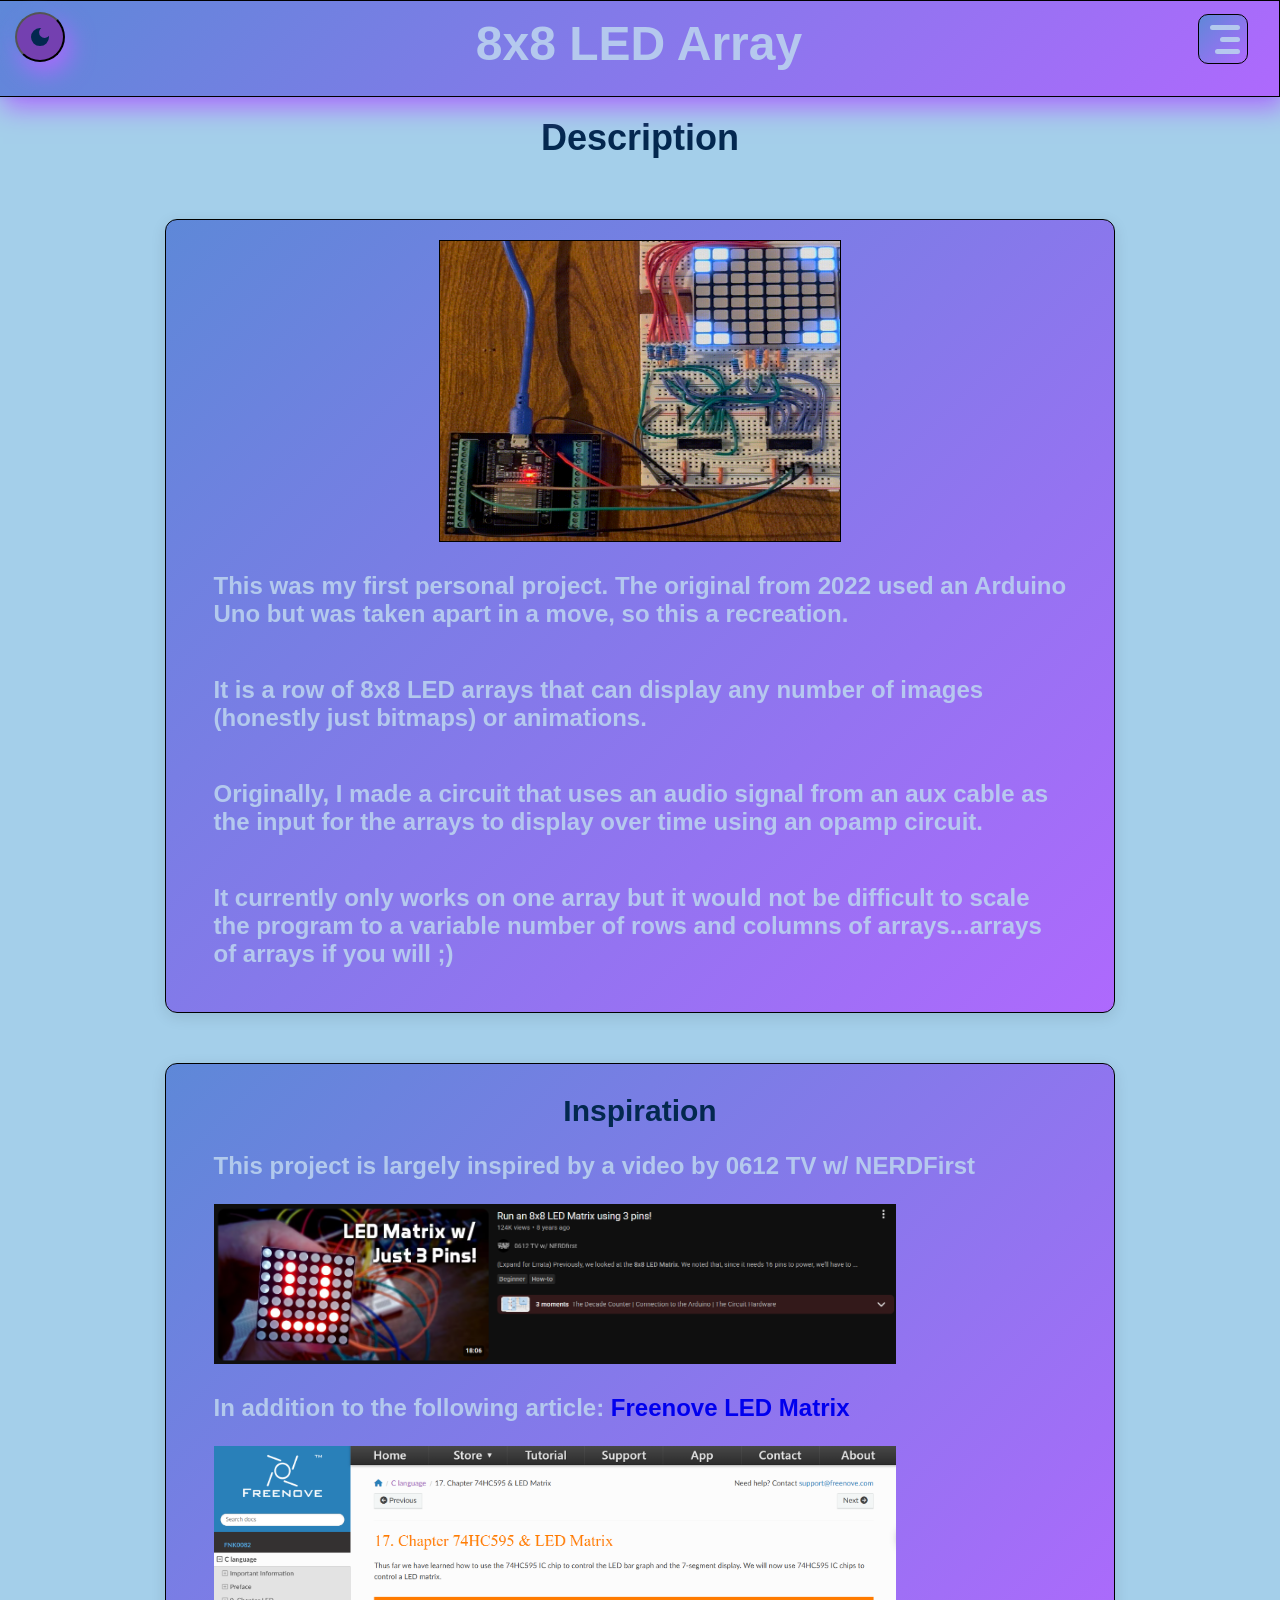
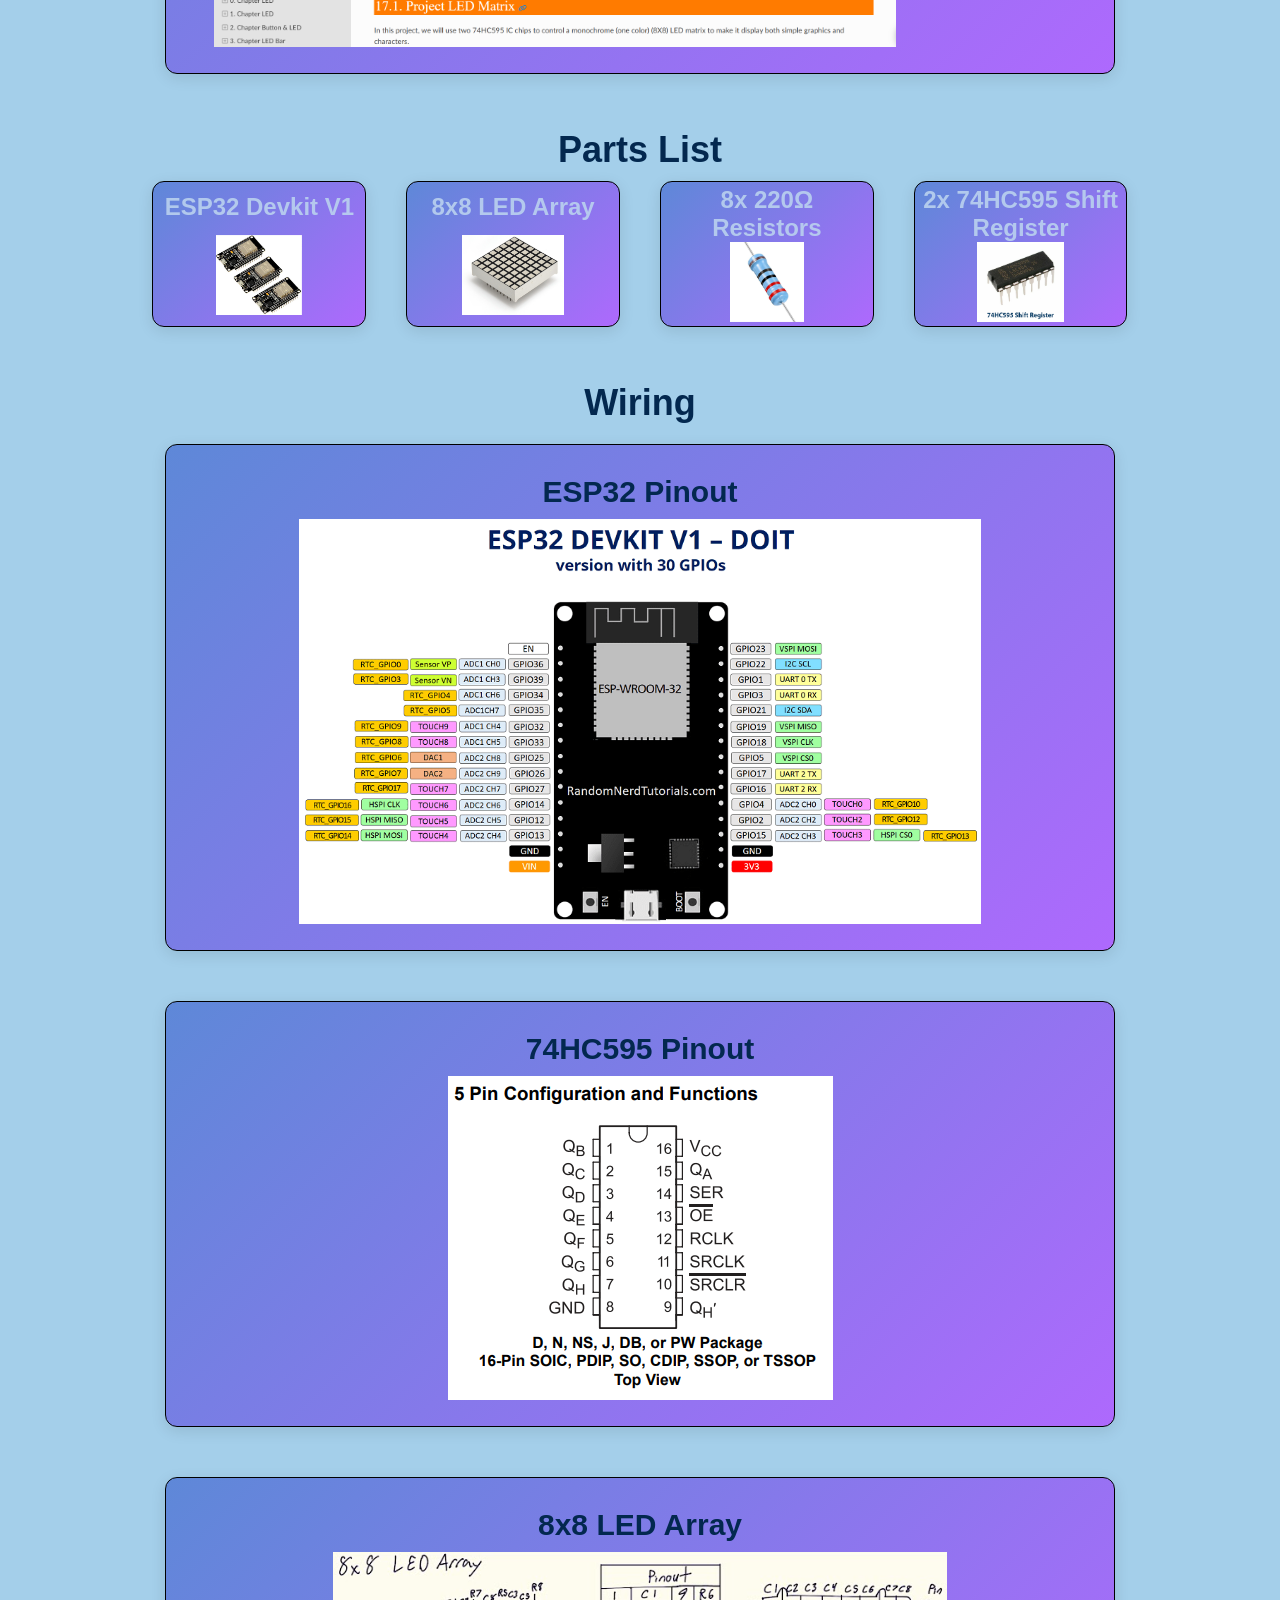
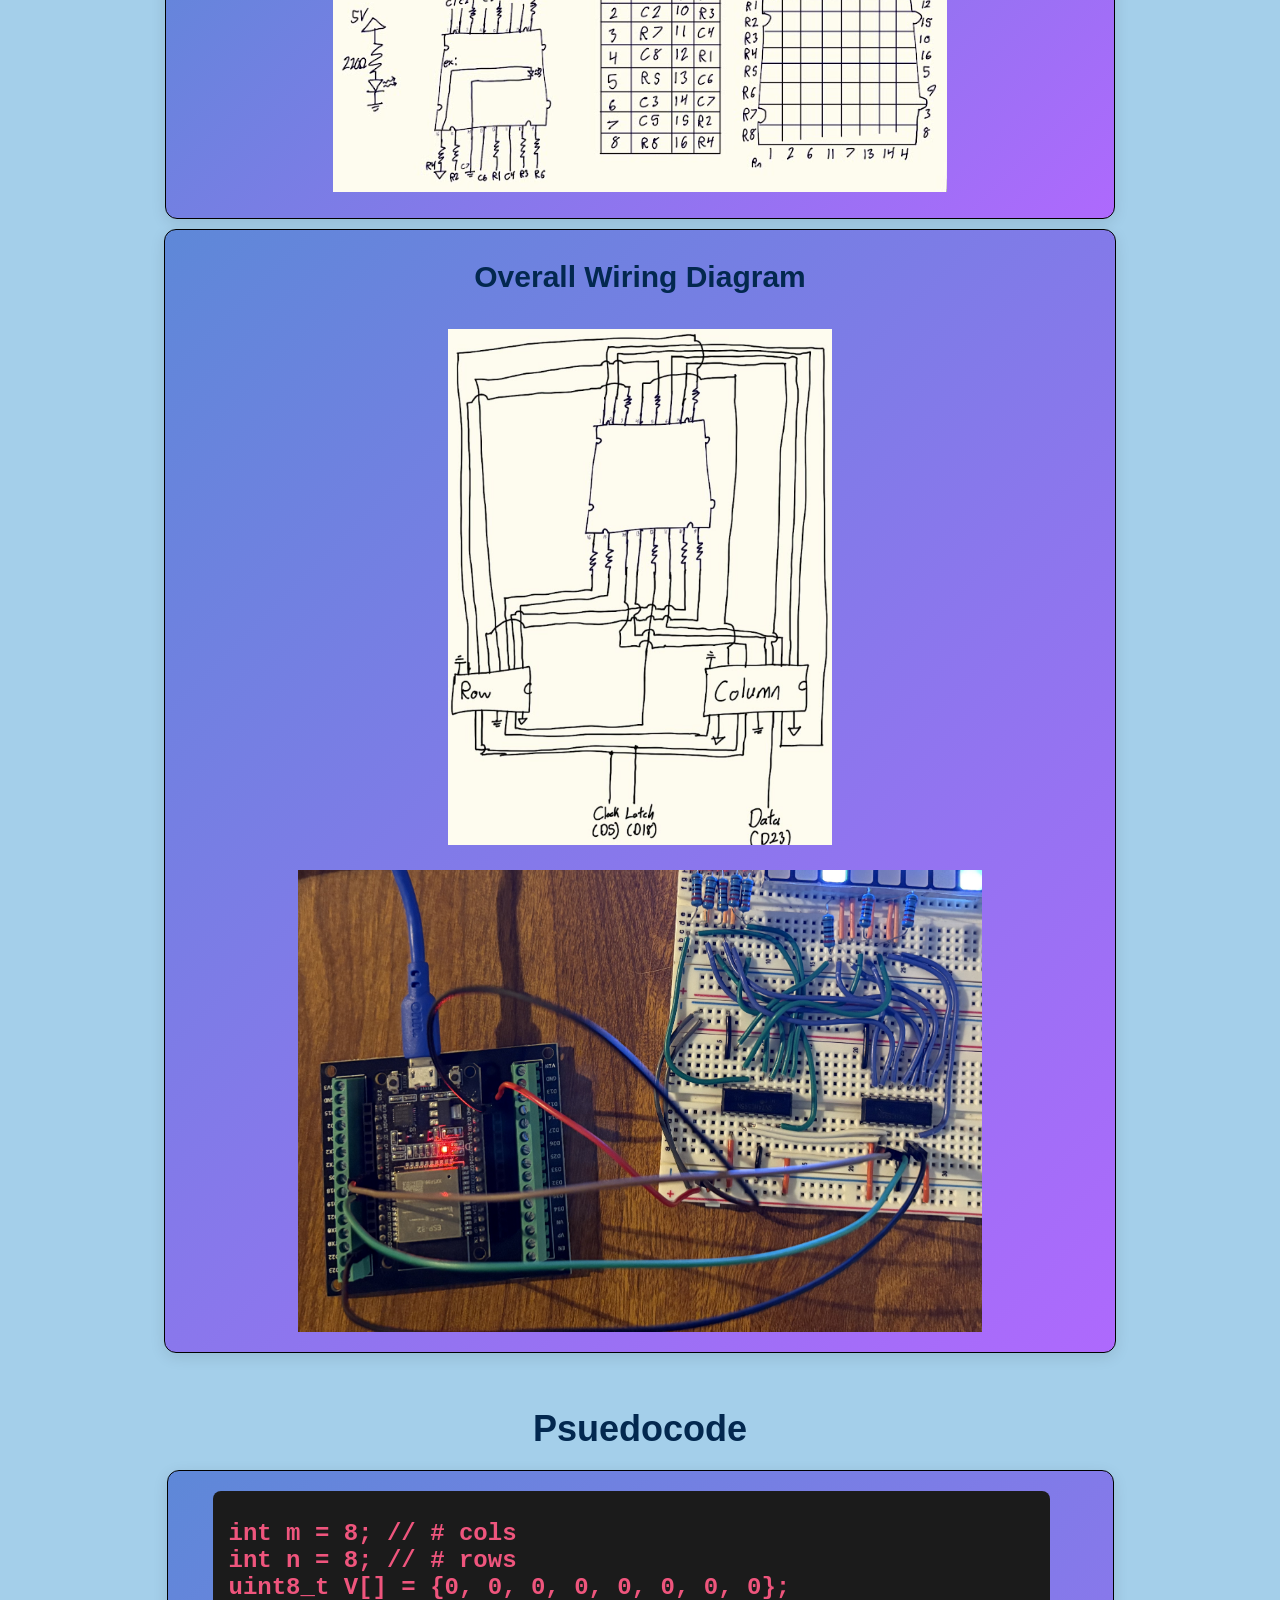
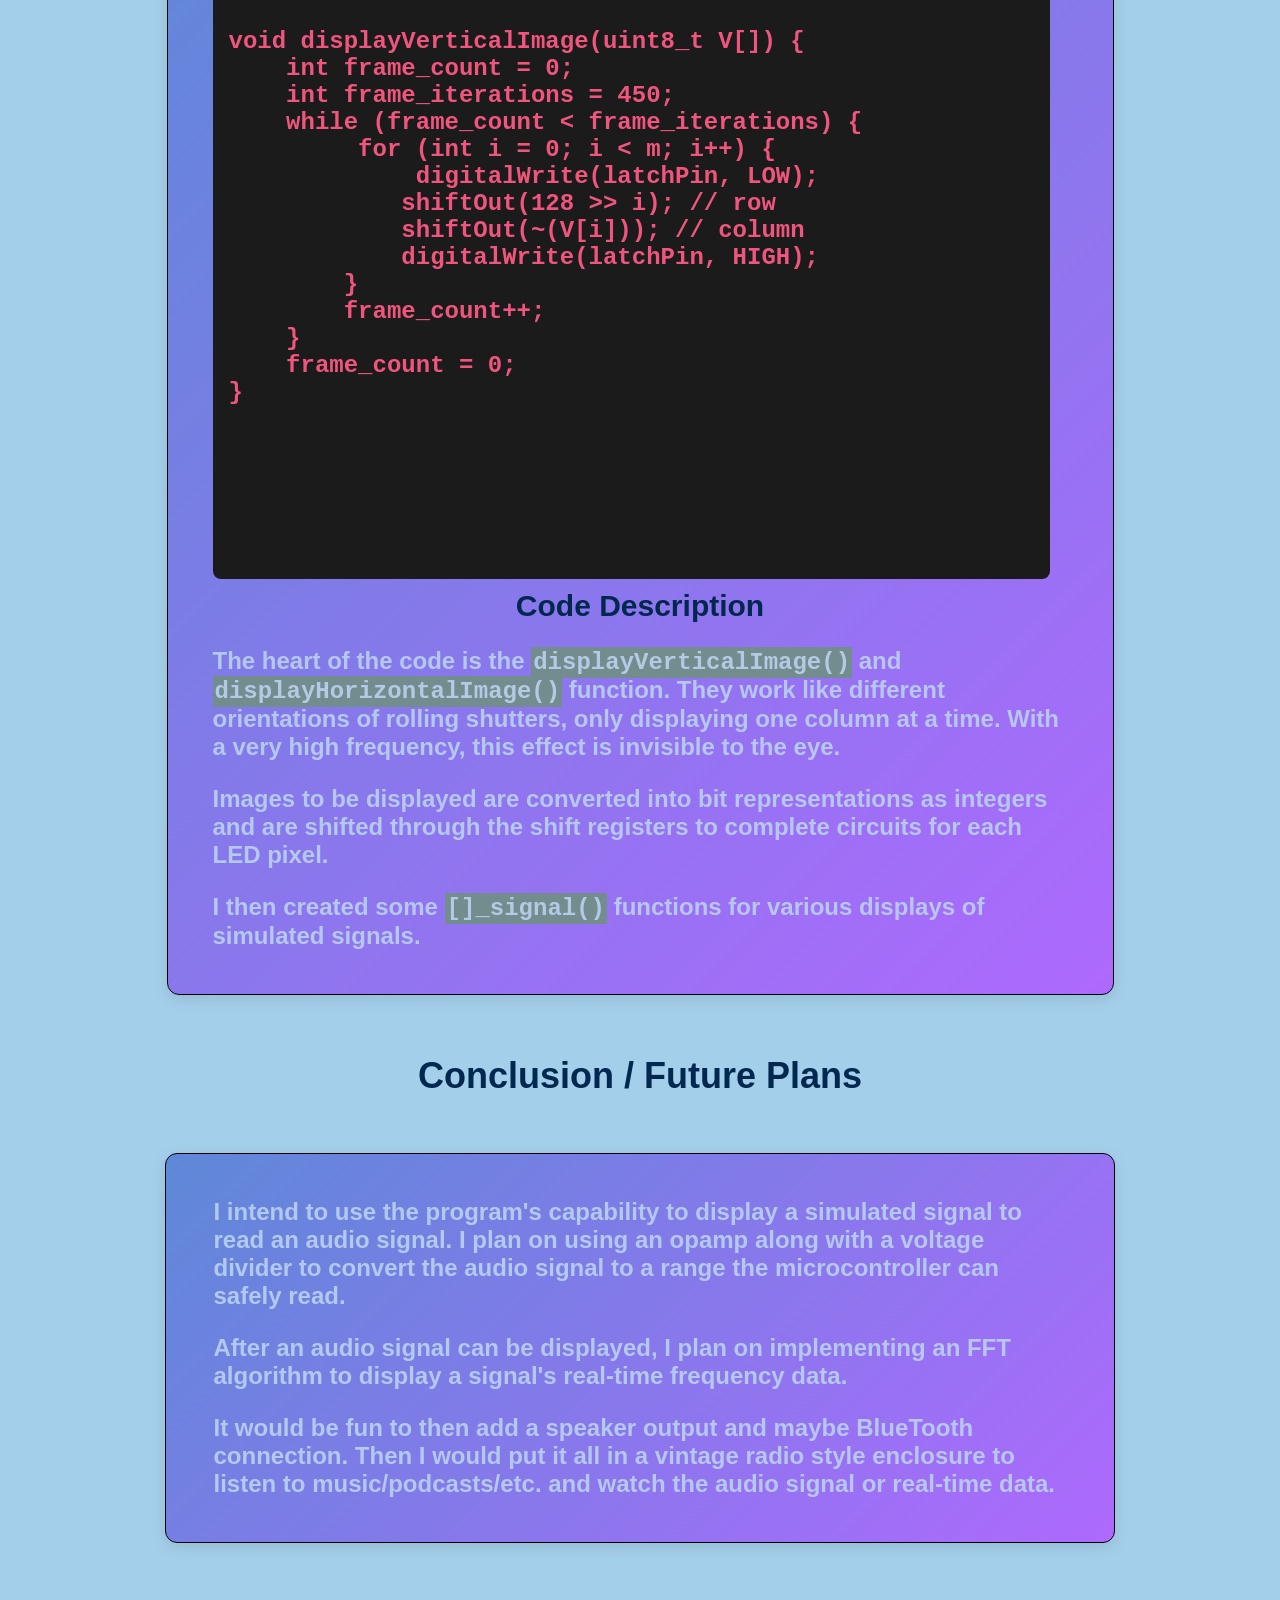
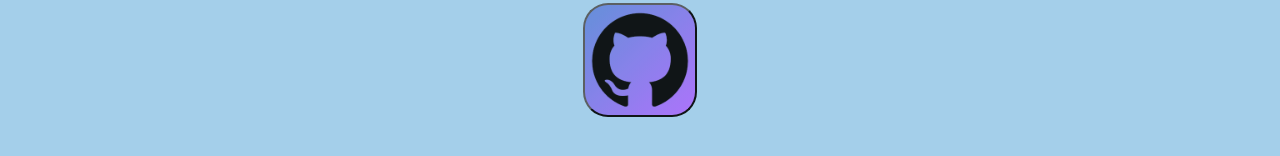
<file: projects/LED_Array/la.html>
<!DOCTYPE html>
<html lang="en">
<head>
    <meta charset="UTF-8">
    <meta name="viewport" content="width=device-width, initial-scale=1.0">
    <link rel="stylesheet" href="../projectStyles.css">
    <script type="text/javascript" src="../../darkmode.js" defer></script>
    <title>8x8 LED Array | Alexis Pope Projects</title>
</head>
<body>
    <div class="header">
        <button id="theme-switch">
            <svg xmlns="http://www.w3.org/2000/svg" height="24px" viewBox="0 -960 960 960" width="24px" fill="#e3e3e3"><path d="M480-120q-150 0-255-105T120-480q0-150 105-255t255-105q14 0 27.5 1t26.5 3q-41 29-65.5 75.5T444-660q0 90 63 153t153 63q55 0 101-24.5t75-65.5q2 13 3 26.5t1 27.5q0 150-105 255T480-120Z"/></svg>
            <svg xmlns="http://www.w3.org/2000/svg" height="24px" viewBox="0 -960 960 960" width="24px" fill="#e3e3e3"><path d="M480-280q-83 0-141.5-58.5T280-480q0-83 58.5-141.5T480-680q83 0 141.5 58.5T680-480q0 83-58.5 141.5T480-280ZM200-440H40v-80h160v80Zm720 0H760v-80h160v80ZM440-760v-160h80v160h-80Zm0 720v-160h80v160h-80ZM256-650l-101-97 57-59 96 100-52 56Zm492 496-97-101 53-55 101 97-57 59Zm-98-550 97-101 59 57-100 96-56-52ZM154-212l101-97 55 53-97 101-59-57Z"/></svg>
        </button>
        <h1 class="project-title">8x8 LED Array</h1>
        <div class="nav-container">
            <input class="checkbox" type="checkbox" name="menu_check" id="menu_check" />
            <div class="navbar">
                <div class="one-bar"></div>
                <div class="two-bar"></div>
                <div class="three-bar"></div>
            </div>
            <div class="menu">
                <li><a href="../../index.html">Home</a></li>
                <li class="submenu-trigger"><a href="../../index.html#projects">Projects</a></li>
                <ul class="project-submenu">
                    <li><a href="../LED_Array/la.html">LED Array -</a></li>
                    <li><a href="../OLED_Function_Display/ofd.html">OLED -</a></li>
                    <li><a href="../Bluetooth_Controlled_Car/bcc.html">RC Car -</a></li>
                    <li><a href="../Laser_Pointer/lp.html">Laser Pointer -</a></li>
                </ul>
                <li><a href="../../index.html#experience">Experience</a></li>
            </div>
        </div>
    </div>
    
    <section class="description">
        <h3 class="section-title">Description</h3>
        <div class="card description-card">
            <div class="img-holder"><img class="demo" src="images/explosion.gif"/></div>
            <p>This was my first personal project. The original from 2022 used an Arduino Uno but was taken apart in a move, so this a recreation.</p>
            <p>It is a row of 8x8 LED arrays that can display any number of images (honestly just bitmaps) or animations.</p>
            <p>Originally, I made a circuit that uses an audio signal from an aux cable as the input for the arrays to display over time using an opamp circuit.</p>
            <p>It currently only works on one array but it would not be difficult to scale the program to a variable number of rows and columns of arrays...arrays of arrays if you will ;)</p>
        </div>
        <div class="card inspiration-card autoShow">
            <h3 class="subtitle">Inspiration</h3>
            <p>This project is largely inspired by a video by <b>0612 TV w/ NERDFirst</b></p>
            <img src="images/youtube_thumbnail.png" class="inspo-img"/>
            <p>In addition to the following article: <a href="https://docs.freenove.com/projects/fnk0082/en/latest/fnk0082/codes/C/16_74HC595_%26_LED_Matrix.html">Freenove LED Matrix</a></p>
            <img src="images/article_screenshot.png" class="inspo-img"/>
        </div>
    </section>

    <section class="parts autoShow">
        <h3 class="section-title">Parts List</h3>
        <div class="parts-cards">
            <div class="part card">
                <p class="part-label">ESP32 Devkit V1</p>
                <img src="images/esp32_store_pic.png" class="part-img" />
            </div>
            <div class="part card">
                <p class="part-label">8x8 LED Array</p>
                <img src="images/led_array.png" class="part-img"/>
            </div>
            <div class="part card">
                <p class="part-label">8x 220Ω Resistors</p>
                <img src="images/resistor.png" class="part-img" />
            </div>
            <div class="part card">
                <p class="part-label">2x 74HC595 Shift Register</p>
                <img src="images/74HC595-Serial-In-Parallel-Out-Shift-Register.png" class="part-img">
            </div>
        </div>
    </section>

    <section class="wiring autoShow">
        <h3 class="section-title">Wiring</h3>
        <div class="pinouts">
            <div class="pinout card autoShow">
                <p class="pinout-label subtitle">ESP32 Pinout</p>
                <img class="pinout-image" src="images/ESP32-Board-PINOUT-with-30-pins.png"/>
            </div>
            <div class="pinout card autoShow">
                <p class="pinout-label subtitle">74HC595 Pinout</p>
                <img class="pinout-image" src="images/595pinout.png"/>
            </div>
            <div class="pinout card autoShow">
                <p class="pinout-label subtitle">8x8 LED Array</p>
                <img class="pinout-image" src="images/led_array_pinout.png"/>
            </div>
        </div>
        <div class="wiring-diagram card autoShow">
            <p class="wiring-label subtitle">Overall Wiring Diagram</p>
            <img class="wiring-drawing" src="images/Wiring_Diagram.png" />
            <img class="wiring-image" src="images/overall_wiring.png" />
        </div>
    </section>

    <section class="pseudocode autoShow">
        <h3 class="section-title" id="pseudo-title">Psuedocode</h3>
        <div class="card code">
            <code markup="tt">
                <pre>
int m = 8; // # cols
int n = 8; // # rows
uint8_t V[] = {0, 0, 0, 0, 0, 0, 0, 0};

void displayVerticalImage(uint8_t V[]) {
    int frame_count = 0;
    int frame_iterations = 450;
    while (frame_count < frame_iterations) {
         for (int i = 0; i < m; i++) {
             digitalWrite(latchPin, LOW);
            shiftOut(128 >> i); // row
            shiftOut(~(V[i])); // column
            digitalWrite(latchPin, HIGH);
        }
        frame_count++;
    }
    frame_count = 0;
}
                </pre>
            </code>
            <h3 class="subtitle">Code Description</h3>
            <div>
                <p>The heart of the code is the <kbd>displayVerticalImage()</kbd> and <kbd>displayHorizontalImage()</kbd> function. They work like different orientations of rolling shutters, only displaying one column at a time. With a very high frequency, this effect is invisible to the eye.</p>
                <p>Images to be displayed are converted into bit representations as integers and are shifted through the shift registers to complete circuits for each LED pixel.</p>
                <p>I then created some <kbd>[]_signal()</kbd> functions for various displays of simulated signals.</p>
            </div>
        </div>
    </section>

    <section class="conclusion autoShow">
        <h3 class="section-title">Conclusion / Future Plans</h3>
        <div class="card">
            <p>I intend to use the program's capability to display a simulated signal to read an audio signal. I plan on using an opamp along with a voltage divider to convert the audio signal to a range the microcontroller can safely read.</p>
            <p>After an audio signal can be displayed, I plan on implementing an FFT algorithm to display a signal's real-time frequency data.</p>
            <p>It would be fun to then add a speaker output and maybe BlueTooth connection. Then I would put it all in a vintage radio style enclosure to listen to music/podcasts/etc. and watch the audio signal or real-time data.</p>
        </div>
    </section>

    <a href="https://github.com/LP653/Programmable-LED-Array" target="_blank"><button class="projectButton git">
        <img class="gitLogo" src="../../images/github-mark.png" />
    </button></a>
</body>
</html>
</file>
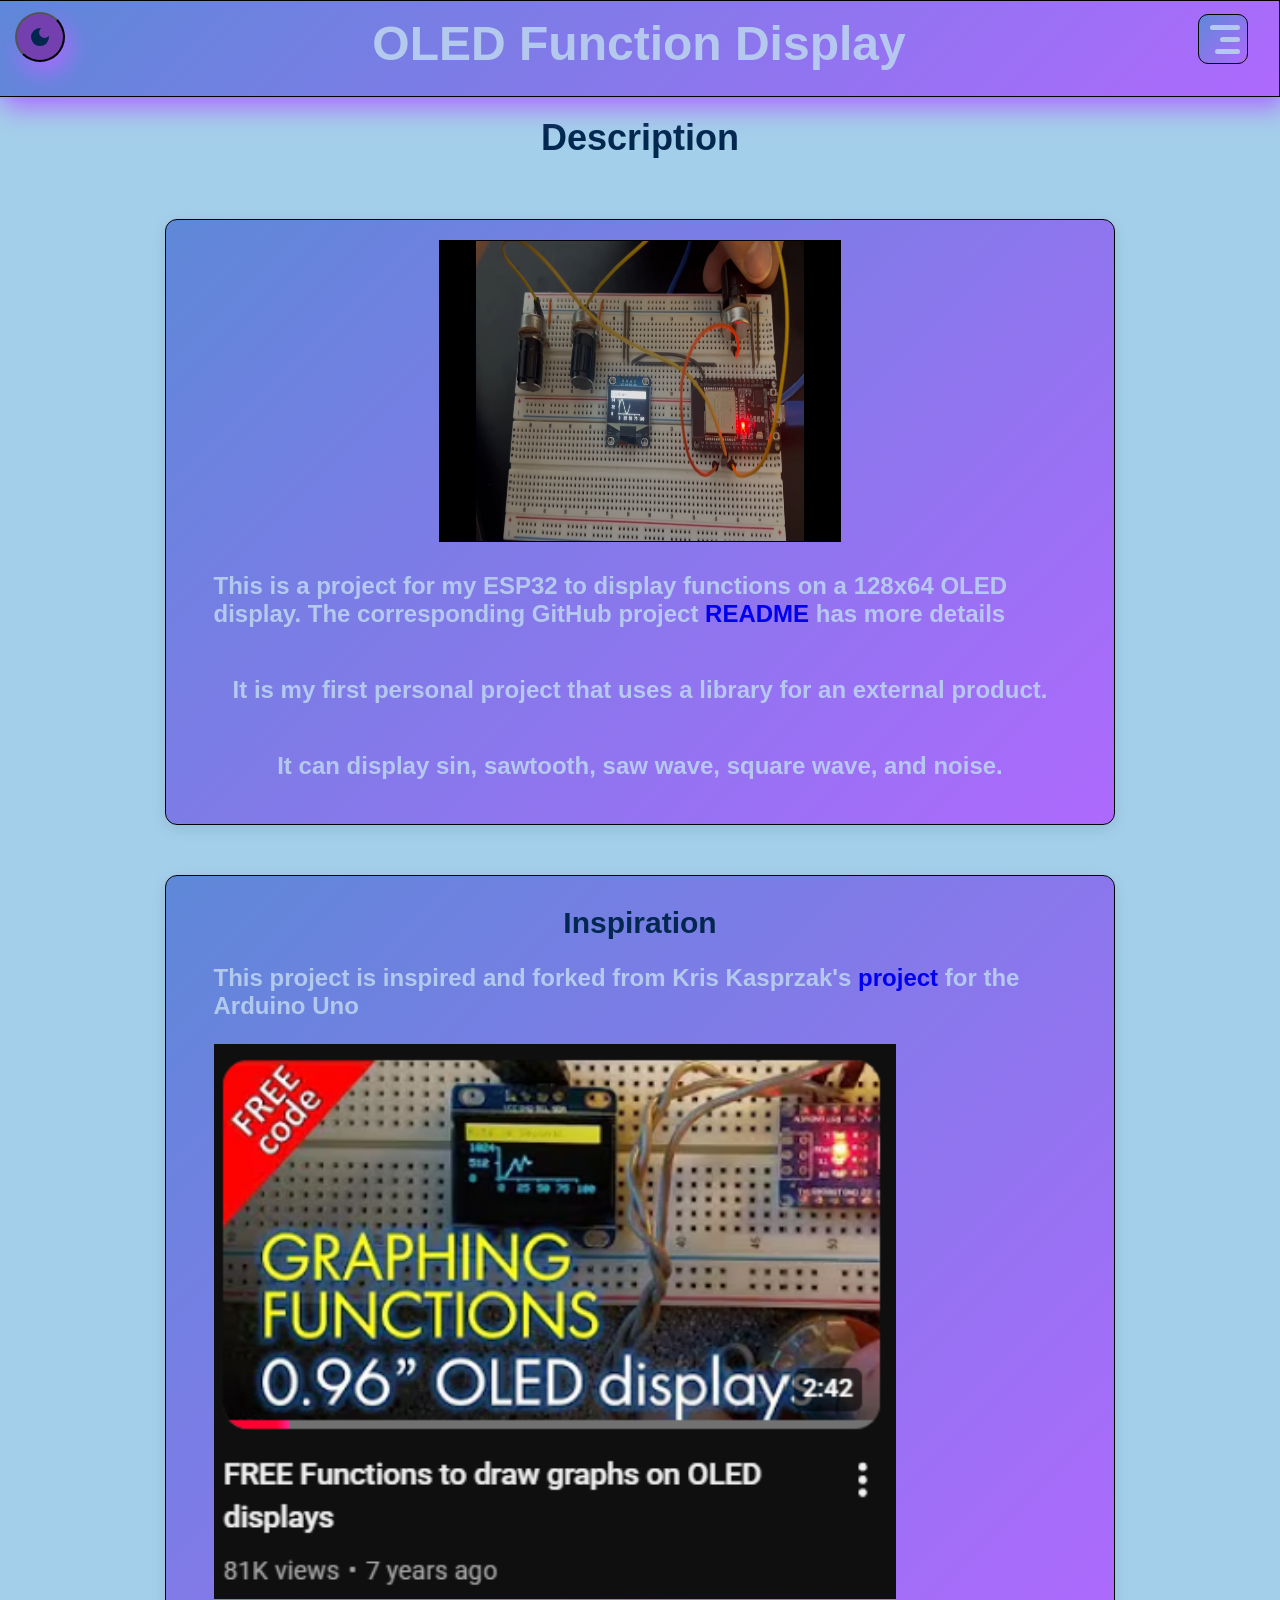
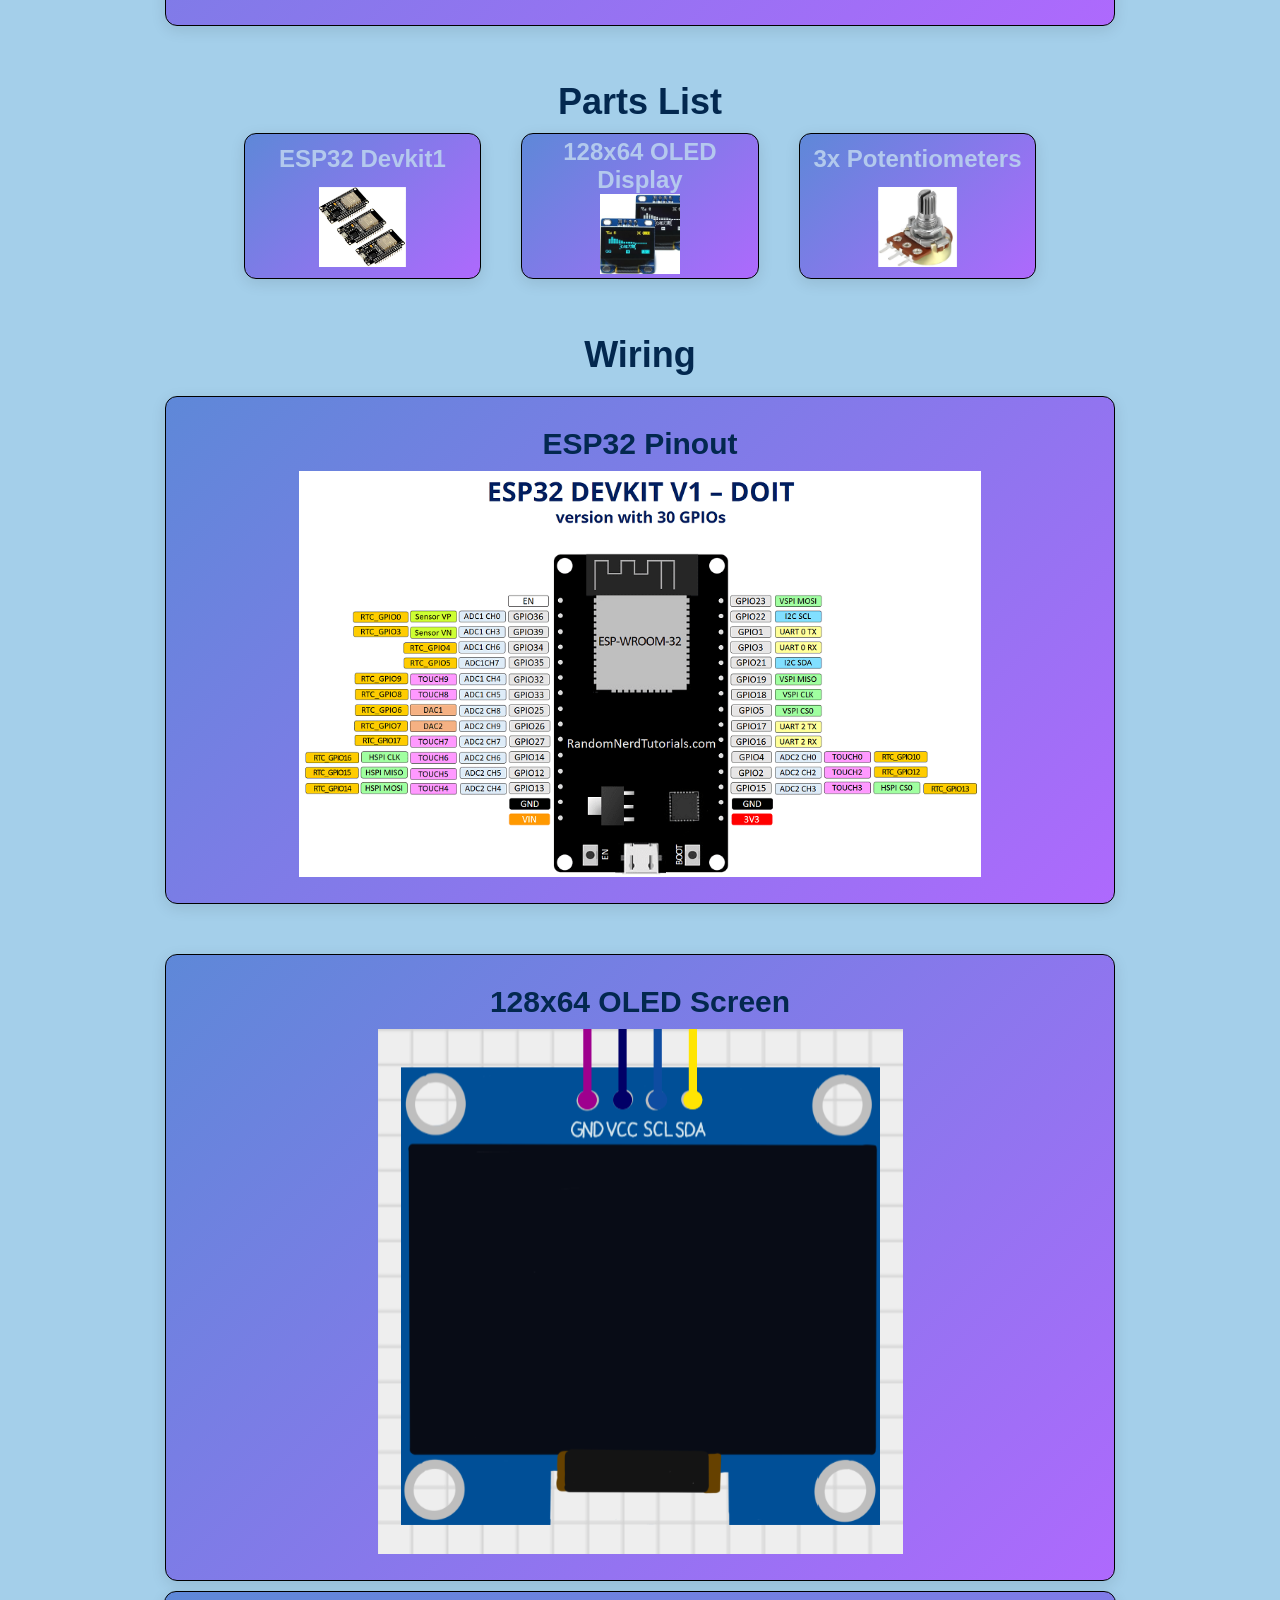
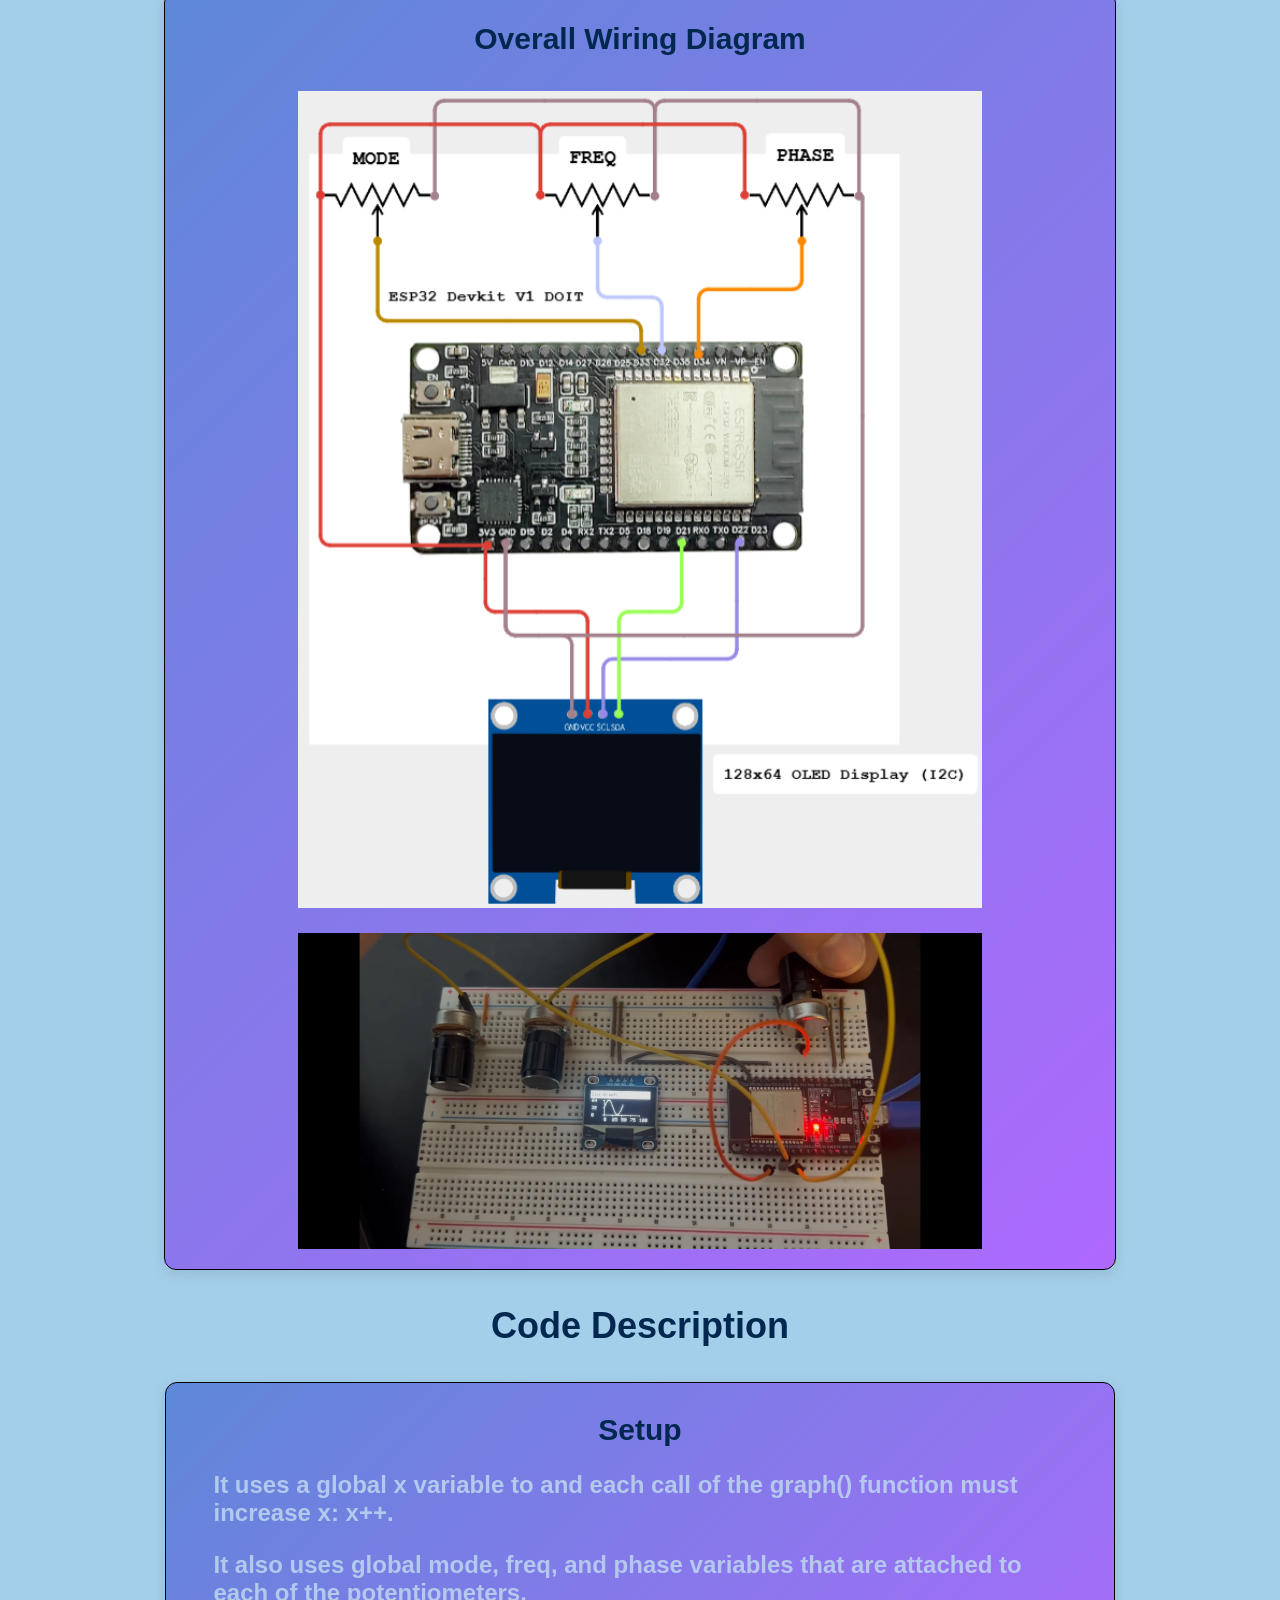
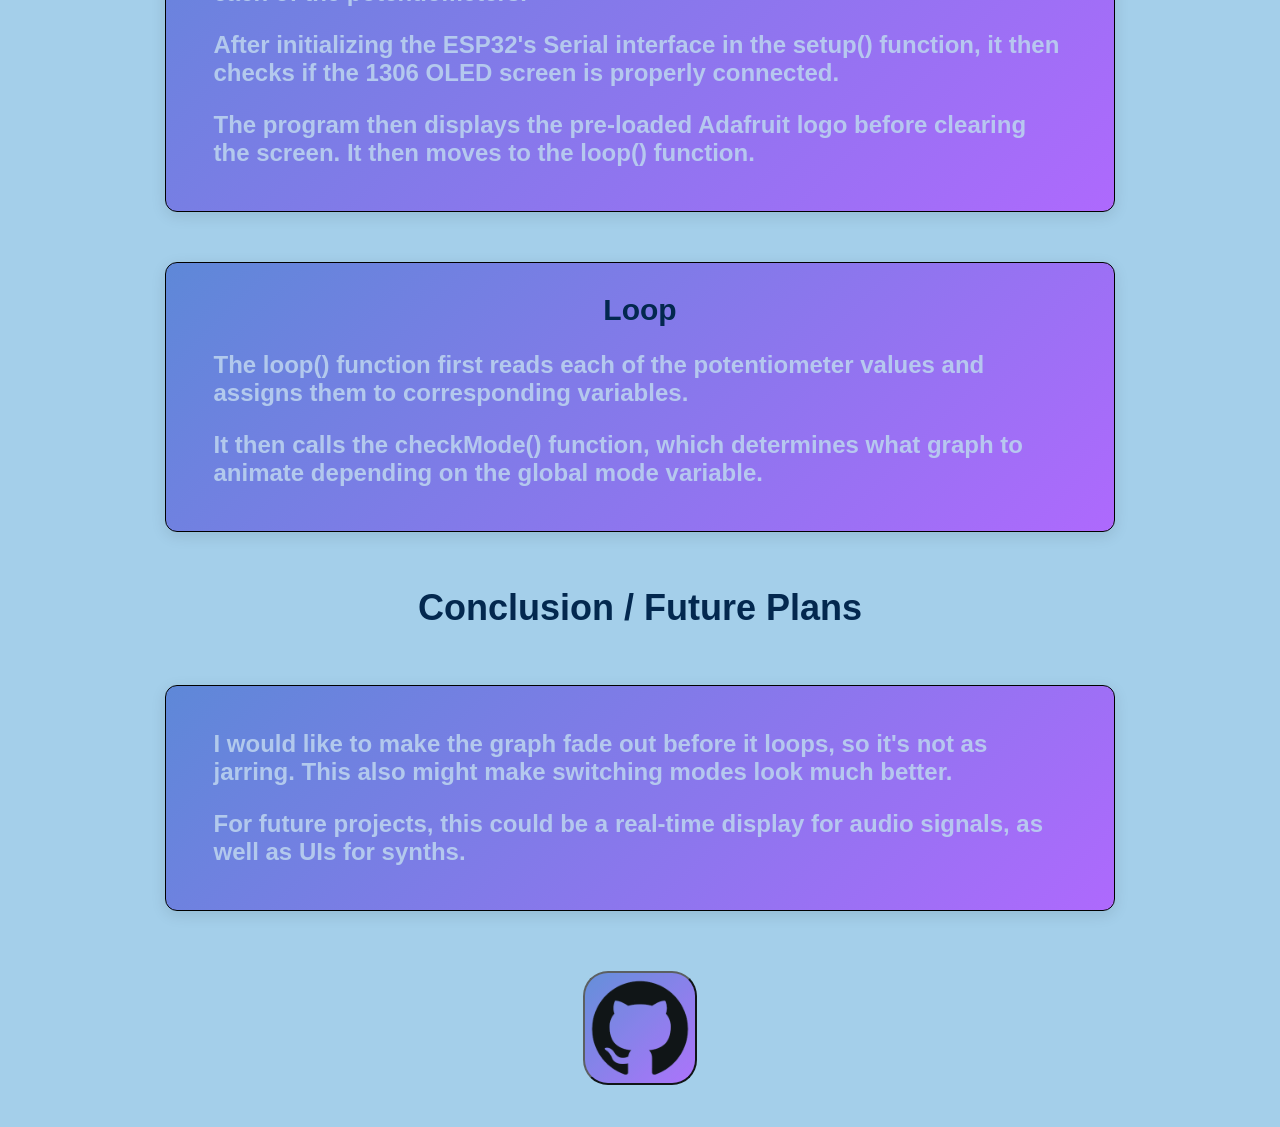
<file: projects/OLED_Function_Display/ofd.html>
<!DOCTYPE html>
<html lang="en">
<head>
    <meta charset="UTF-8">
    <meta name="viewport" content="width=device-width, initial-scale=1.0">
    <link rel="stylesheet" href="style.css">
    <script type="text/javascript" src="../../darkmode.js" defer></script>
    <title>OLED Function Display | Alexis Pope Projects</title>
</head>
<body>
    <div class="header">
        <button id="theme-switch">
            <svg xmlns="http://www.w3.org/2000/svg" height="24px" viewBox="0 -960 960 960" width="24px" fill="#e3e3e3"><path d="M480-120q-150 0-255-105T120-480q0-150 105-255t255-105q14 0 27.5 1t26.5 3q-41 29-65.5 75.5T444-660q0 90 63 153t153 63q55 0 101-24.5t75-65.5q2 13 3 26.5t1 27.5q0 150-105 255T480-120Z"/></svg>
            <svg xmlns="http://www.w3.org/2000/svg" height="24px" viewBox="0 -960 960 960" width="24px" fill="#e3e3e3"><path d="M480-280q-83 0-141.5-58.5T280-480q0-83 58.5-141.5T480-680q83 0 141.5 58.5T680-480q0 83-58.5 141.5T480-280ZM200-440H40v-80h160v80Zm720 0H760v-80h160v80ZM440-760v-160h80v160h-80Zm0 720v-160h80v160h-80ZM256-650l-101-97 57-59 96 100-52 56Zm492 496-97-101 53-55 101 97-57 59Zm-98-550 97-101 59 57-100 96-56-52ZM154-212l101-97 55 53-97 101-59-57Z"/></svg>
        </button>
        <h1 class="project-title">OLED Function Display</h1>
        <div class="nav-container">
            <input class="checkbox" type="checkbox" name="menu_check" id="menu_check" />
            <div class="navbar">
                <div class="one-bar"></div>
                <div class="two-bar"></div>
                <div class="three-bar"></div>
            </div>
            <div class="menu">
                <li><a href="../../index.html">Home</a></li>
                <li class="submenu-trigger"><a href="../../index.html#projects">Projects</a></li>
                <ul class="project-submenu">
                    <li><a href="../LED_Array/la.html">LED Array -</a></li>
                    <li><a href="../OLED_Function_Display/ofd.html">OLED -</a></li>
                    <li><a href="../Bluetooth_Controlled_Car/bcc.html">RC Car -</a></li>
                    <li><a href="../Laser_Pointer/lp.html">Laser Pointer -</a></li>
                </ul>
                <li><a href="../../index.html#experience">Experience</a></li>
            </div>
        </div>
    </div>
    
    <section class="description">
        <h3 class="section-title">Description</h3>
        <div class="card description-card">
            <div class="img-holder"><img class="demo" src="./images/sin.PNG" /></div>
            <p>This is a project for my ESP32 to display functions on a 128x64 OLED display. The corresponding GitHub project <a href="https://github.com/LP653/128x64-OLED-function-graphing" target="_blank">README</a> has more details</p>
            <p>It is my first personal project that uses a library for an external product.</p>
            <p>It can display sin, sawtooth, saw wave, square wave, and noise.</p>
        </div>
        <div class="card inspiration-card autoShow">
            <h3 class="subtitle">Inspiration</h3>
            <p>This project is inspired and forked from <b>Kris Kasprzak</b>'s <a href="https://www.youtube.com/watch?v=13PFOwcK3-I&ab_channel=KrisKasprzak">project</a> for the Arduino Uno</p>
            <a href="https://www.youtube.com/watch?v=13PFOwcK3-I&ab_channel=KrisKasprzak"><img src="images/YouTube_thumbnail.png" class="inspo-img"/></a>
        </div>
    </section>

    <section class="parts autoShow">
        <h3 class="section-title">Parts List</h3>
        <div class="parts-cards">
            <div class="part card">
                <p class="part-label">ESP32 Devkit1</p>
                <img src="images/esp32_store_pic.png" class="part-img" />
            </div>
            <div class="part card">
                <p class="part-label">128x64 OLED Display</p>
                <img src="images/OLED_store_page.png" class="part-img" />
            </div>
            <div class="part card">
                <p class="part-label">3x Potentiometers</p>
                <img src="images/Potentiometer_Example.png" class="part-img" />
            </div>
        </div>
    </section>

    <section class="wiring autoShow">
        <h3 class="section-title">Wiring</h3>
        <div class="pinouts">
            <div class="pinout card autoShow">
                <p class="pinout-label subtitle">ESP32 Pinout</p>
                <img class="pinout-image" src="images/ESP32-Board-PINOUT-with-30-pins.png"/>
            </div>
            <div class="pinout card autoShow">
                <p class="pinout-label subtitle">128x64 OLED Screen</p>
                <img class="pinout-image" src="images/screen.png"/>
            </div>
        </div>
        <div class="wiring-diagram card autoShow">
            <p class="wiring-label subtitle">Overall Wiring Diagram</p>
            <img class="wiring-image" src="images/wiring_diagram.png" />
            <img class="wiring-image" src="images/sin.PNG"/>
        </div>
    </section>

    <section class="code-desc autoShow">
        <h3 class="section-title" id="code-title">Code Description</h3>
        <div class="code">
            <div class="card">
                <h3 class="subtitle">Setup</h3>
                <p>It uses a global x variable to and each call of the graph() function must increase x: x++.</p>
                <p>It also uses global mode, freq, and phase variables that are attached to each of the potentiometers.</p>
                <p>After initializing the ESP32's Serial interface in the setup() function, it then checks if the 1306 OLED screen is properly connected.</p>
                <p>The program then displays the pre-loaded Adafruit logo before clearing the screen. It then moves to the loop() function.</p>
            </div>
            <div class="card">
                <h3 class="subtitle">Loop</h3>
                <p>The loop() function first reads each of the potentiometer values and assigns them to corresponding variables.</p>
                <p>It then calls the checkMode() function, which determines what graph to animate depending on the global mode variable.</p>
            </div>
        </div>
    </section>

    <section class="conclusion autoShow">
        <h3 class="section-title">Conclusion / Future Plans</h3>
        <div class="card">
            <p>I would like to make the graph fade out before it loops, so it's not as jarring. This also might make switching modes look much better.</p>
            <p>For future projects, this could be a real-time display for audio signals, as well as UIs for synths.</p>
        </div>
    </section>

    <a href="https://github.com/LP653/128x64-OLED-function-graphing" target="_blank"><button class="projectButton git">
        <img class="gitLogo" src="../../images/github-mark.png" />
    </button></a>

</body>
</html>
</file>
<file: projects/projectStyles.css>
@import url('../styles.css');

body {
    display: flex;
    flex-direction: column;
    align-items: center;
    justify-content: space-between;

    padding: 2.5%;

    min-width: 680px;

    color: var(--card-text-color);

    overflow-x: scroll;
}

.header {
    position: fixed;
    top: 0%;
    right: 0%;
    display: flex;
    justify-content: center;
    border: 1px solid black;
    background: linear-gradient(135deg, var(--secondary-color), var(--primary-color));
    box-shadow: -5px -5px 10px 0 var(--secondary-color),
                5px 10px 25px 0 var(--primary-color);
    width: 100%;
    height: 10.5vh;
    z-index: 1;
}

.project-title {
    position: fixed;
    top: 1rem;

    text-align: center;

    font-size: 48px;
    min-width: 580px;
    max-width: 75%;
    margin: 0;
}

section {
    width: 95%;
}

.description {
    display: flex;
    flex-direction: column;
    justify-content: center;
    align-items: center;

    margin-top: 75px;

    width: 95%;
    max-width: 950px;

    gap: 50px;
}

.description-card {
    display: flex;
    flex-direction: column;
    justify-content: center;
    align-items: center;
}

.section-title {
    margin: 10px 0;
    color: var(--text-color);
}

.demo {
    width: 400px;
    height: 300px;
    border: 1px solid black;
}

.inspo-img {
    width: 80%;
}

.autoShow {
    animation: text-appear both;
    animation-timeline: view();
    animation-range: entry 20% cover 100vh;
}

@keyframes text-appear {
    from {
        opacity: 0;
        transform: translateY(200px);
    } to {
        opacity: 1;
        transform: translateY(0);
    }
}

.parts {
    display: flex;
    flex-direction: column;
    justify-content: flex-start;
    align-items: center;
    padding: 0;
    margin-top: 5vh;

    width: 90%;
}

.part {
    display: flex;
    flex-direction: column;
    justify-content: space-around;
    align-items: center;

    text-align: center;
    padding: 0.25rem;
}

.part p {
    margin: 0;
}

.parts-section {
    display: flex;
    flex-direction: column;
    align-items: center;
}

.parts-cards {
    display: grid;
    width: 100%;
    grid-template-columns: 22.5% 22.5% 22.5% 22.5%;
    max-width: 950px;
    place-content: center;
    gap: 2.5rem;
}

.part-img {
    height: 5rem;
    margin: 0;
}

.part-label {
    margin: 0;
}

.wiring {
    display: flex;
    flex-direction: column;
    align-items: center;
    margin-top: 5vh;
    gap: 10px;
    max-width: 950px;
}

.pinout {
    text-align: center;
}

.pinouts {
    display: flex;
    flex-direction: column;
    gap: 50px;
}

.pinout-image {
    height: 80%;
    max-width: 80%;
    margin: 0;
}

.wiring-diagram {
    width: 90%;
    display: flex;
    flex-direction: column;
    align-items: center;
    gap: 25px;
}

.wiring-drawing {
    width: 45%;
}

.wiring-image {
    width: 80%;
}

.pseudocode {
    width: 90%;
    max-width: 900px;
    margin-top: 5vh;
    padding: 0;

    display: flex;
    flex-direction: column;
    align-items: center;
    gap: 10px;
}

.code {
    width: 95%;
}

code {
    display: flex;
    flex-direction: column;
    align-items: flex-start;
    justify-content: flex-start;
    font-family: monospace;
    background: #1b1b1b;
    color: #ef557d;
    padding: .3rem 1rem .5rem;
    border-radius: .5rem;
    width: 94.25%;
    height: 75vh;
    text-align: left;
    overflow: auto;
}

.code-description {
    width: 95%;
}

.subtitle {
    margin: 10px 0;
    color: var(--text-color);
    font-size: 30px;
    text-align: center;
}

kbd {
    background: #738c8e;
    padding: 2px;
}

.conclusion {
    display: flex;
    flex-direction: column;
    justify-content: flex-start;
    align-items: center;
    width: 95%;
    max-width: 950px;
    margin-top: 50px;
    margin-bottom: 50px;
}

.conclusion > .section-title {
    margin-bottom: 3.5rem;
}

.projectButton {
    background: linear-gradient(135deg, var(--secondary-color), var(--primary-color));
    
    height: 100px;
    width: 100px;

    display: flex;
    justify-content: center;
    align-items: center;
    
    border-radius: 25px;
    padding: 55px;
    margin: 10px 0;
    opacity: 0.9;
    cursor: pointer;
}
</file>
<file: projects/OLED_Function_Display/style.css>
@import url('../projectStyles.css');

.parts-cards {
    grid-template-columns: 25% 25% 25%;
}

.code-desc {
    display: flex;
    flex-direction: column;
    align-items: center;
    margin-top: 25px;
    width: 95%;
    max-width: 950px;
}

.code {
    display: flex;
    flex-direction: column;
    gap: 50px;
    align-items: center;
    margin-top: 25px;
    width: 100%;
}

.conclusion {
    margin-top: 5vh;
    max-width: 950px;
}
</file>
